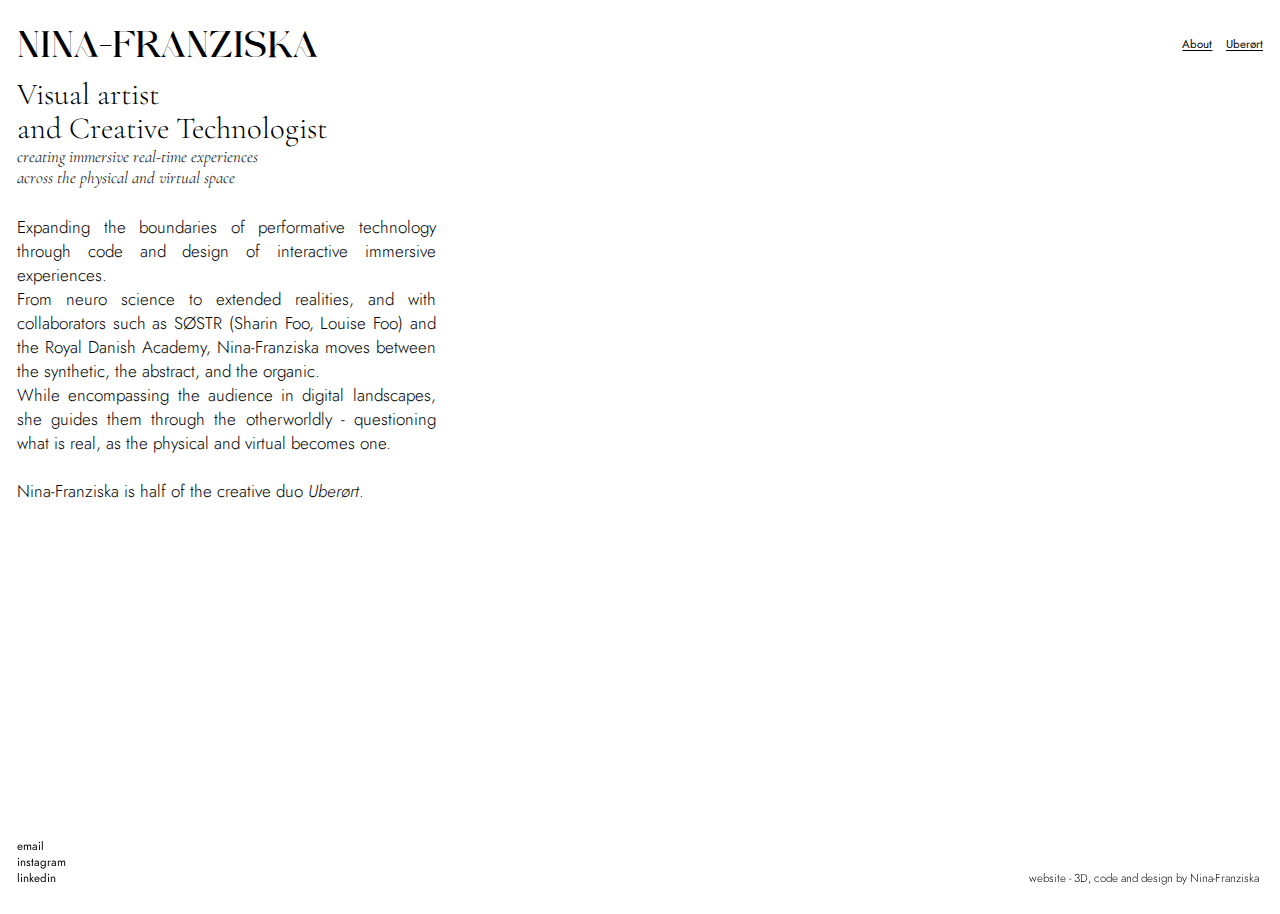
<file: index.html>
<!DOCTYPE html>
<!--[if lt IE 7]>      <html class="no-js lt-ie9 lt-ie8 lt-ie7"> <![endif]-->
<!--[if IE 7]>         <html class="no-js lt-ie9 lt-ie8"> <![endif]-->
<!--[if IE 8]>         <html class="no-js lt-ie9"> <![endif]-->
<!--[if gt IE 8]>      <html class="no-js"> <![endif]-->
<html>
  <head>
    <meta charset="utf-8" />
    <meta http-equiv="X-UA-Compatible" content="IE=edge" />
    <title>Nina-Franziska</title>
    <meta name="description" content="" />
    <meta name="viewport" content="width=device-width, initial-scale=1" />
    <link rel="preconnect" href="https://fonts.googleapis.com" />
    <link rel="preconnect" href="https://fonts.gstatic.com" crossorigin />
    <link
      href="https://fonts.googleapis.com/css2?family=Bitter:ital,wght@0,100;0,200;0,300;1,100;1,200;1,300&display=swap"
      rel="stylesheet"
    />
    <link rel="stylesheet" href="styles.css" />
    <!-- Typefaces -->
    <link rel="preconnect" href="https://fonts.googleapis.com" />
    <link rel="preconnect" href="https://fonts.gstatic.com" crossorigin />
    <!-- Cabin & Jost -->
    <link
      href="https://fonts.googleapis.com/css2?family=Cabin:ital,wght@0,400..700;1,400..700&family=Jost:ital,wght@0,100..900;1,100..900&display=swap"
      rel="stylesheet"
    />
    <!-- Abel-->
    <link
      href="https://fonts.googleapis.com/css2?family=Abel&display=swap"
      rel="stylesheet"
    />
    <!-- Nanum Myeongjo & DM Serif-->
    <link
      href="https://fonts.googleapis.com/css2?family=DM+Serif+Text:ital@0;1&family=Nanum+Myeongjo&display=swap"
      rel="stylesheet"
    />

    <!-- Cormorant Garamond Serif-->
    <link
      href="https://fonts.googleapis.com/css2?family=Cormorant+Garamond:ital,wght@0,300;0,400;0,500;0,600;0,700;1,300;1,400;1,500;1,600;1,700&display=swap"
      rel="stylesheet"
    />

    <script
      src="https://code.jquery.com/jquery-3.7.1.min.js"
      integrity="sha256-/JqT3SQfawRcv/BIHPThkBvs0OEvtFFmqPF/lYI/Cxo="
      crossorigin="anonymous"
    ></script>
  </head>

  <body class="">
    <header>
      <a><h1 id="logo">NINA-FRANZISKA</h1></a>

      <nav>
        <a href="javascript:void(0)" id = "about">About</a>
        <a href="https://www.instagram.com/uberort.studio/" target="_blank"
          >Uberørt</a
        >
      </nav>
    </header>

    <section class="container">
      <section class="left">
        <div>
          <div>
            <h1 class="cormorant-garamond-light">
              Visual artist <br />and Creative Technologist
            </h1>
            <h2 class="cormorant-garamond-light">
              <em
                >creating immersive real-time experiences <br />across the
                physical and virtual space</em
              >
            </h2>
          </div>
          <div>
            <p class="vision">
              Expanding the boundaries of performative technology through code
              and design of interactive immersive experiences. <br />From neuro
              science to extended realities, and with collaborators such as
              SØSTR (Sharin Foo, Louise Foo) and the Royal Danish Academy,
              Nina-Franziska moves between the synthetic, the abstract, and the
              organic. <br />
              While encompassing the audience in digital landscapes, she guides
              them through the otherworldly - questioning what is real, as the
              physical and virtual becomes one.
              <br />
              <br />Nina-Franziska is half of the creative duo
              <a
                href="https://www.instagram.com/uberort.studio/"
                target="_blank"
                ><em>Uberørt</em></a
              >.
            </p>
          </div>
        </div>
        <div>
          <!--   <h4> List of selected works </h4>  -->
        </div>
      </section>

      <section class="line">
        <!-- <img src="https://lh3.googleusercontent.com/d/1Z3pnalTqHfRtBYJASfwwZYXs_qQX6Fl6" /> -->
      </section>
      <!-- <div class = "line">
        <img src="Images/CoralLine.jpg" />
      </div> -->

      <section class="rightContainer"></section>
      <footer>
        <div>
          
          <a href="mailto:nina-franziska@hotmail.com" target="_blank">email</a>

          <a href="https://www.instagram.com/nina_franziska/" target="_blank"
            >instagram</a
          >

          <a href="https://www.linkedin.com/in/nina-franziska/" target="_blank"
            >linkedin</a
          >
        </div>
          <div>
          <p>website - 3D, code and design by Nina-Franziska</p>
        </div>
      </footer>
    </section>

    <!--[if lt IE 7]>
      <p class="browsehappy">
        You are using an <strong>outdated</strong> browser. Please
        <a href="javascript:void(0)">upgrade your browser</a> to improve your experience.
      </p>
    <![endif]-->

    <!-- <script src="injectingProjectInfo.js" async defer></script> -->
    <script src="Scripts/portfolioSlidingCarousel_new.js" async defer></script>
  </body>
</html>
</file>
<file: styles.css>
* {
  box-sizing: border-box;
  margin: 0;
  -moz-user-select: none;
  -khtml-user-select: none;
  -webkit-user-select: none;
  -ms-user-select: none;
  user-select: none;
}

@font-face {
  font-family: against;
  src: url(Fonts/against/against\ regular.otf);
}

.nanum-myeongjo-regular {
  font-family: "Nanum Myeongjo", serif;
  font-weight: 400;
  font-style: normal;
}

.cormorant-garamond-light {
  font-family: "Cormorant Garamond", serif;
  font-weight: 300;
  font-style: normal;
}

.cormorant-garamond-regular {
  font-family: "Cormorant Garamond", serif;
  font-weight: 400;
  font-style: normal;
}

.cormorant-garamond-bold {
  font-family: "Cormorant Garamond", serif;
  font-weight: 500;

  /* font-style: italic; */
}

.dm-serif text-regular {
  font-family: "DM Serif Text", serif;
  font-weight: 400;
  font-style: normal;
}

.dm-serif text-regular-italic {
  font-family: "DM Serif Text", serif;
  font-weight: 400;
  font-style: italic;
}

.cabin-normal {
  font-family: "Cabin", sans-serif;
  font-optical-sizing: auto;
  font-weight: 400;
  font-style: normal;
  font-variation-settings: "wdth" 100;
}

.jost-normal {
  font-family: "Jost", sans-serif;
  font-optical-sizing: auto;
  font-weight: 400;
  font-style: normal;
}

html,
body {
  /* font-size: 0.85vmax; */
  font-size: 0.85rem;
  font-family: "Jost", sans-serif;
  font-weight: 400;


  max-width: 100vw;
  min-height: 100vh;

  opacity: 1;
  transition: opacity 400ms;

}

header {
  margin-top: 1rem;
  padding: 1rem 1.25rem 0rem 1.25rem;
  display: flex;
  align-items: center;
  justify-content: space-between;
}

h1 {
  font-size: 2.25rem;
  font-weight: 300;
  line-height: 2.5rem;
}

.hide {
  opacity: 0;
}

h1#logo {
  font-family: "against";
  cursor:pointer;
}

h2 {
  padding-bottom: 2rem;
  font-size: 1.25rem;
}

a > h3 {

  text-underline-offset: 2px;
  text-decoration: underline;

}

p {
  font-weight: 300;
}

nav {
  display: flex;
  gap: 1rem;
}

a {
  text-decoration: none;
}

a:link,
a:visited {
  color: black;
}

a:hover {
  color: gray;
}

nav > a {
  color: currentColor;
  text-underline-offset: 2px;
  text-decoration: underline;
}

/* .line {

} */

.line img {
  width: 0.33vw;
  height: 90vh;
}

section.container {
  display: grid;
  grid-template-columns: 4fr 0.75fr 6fr;
  margin: 1.25rem;  /* defines the margin of the whole page except for header */

  max-height: 100vh;
  height: 85vh;
}

/* section.rightContainer {
  padding-bottom: 9%;

} */


section.left p.vision {
  font-size: 1.25rem;
  text-align: justify;
}

section.left {
  padding-right: 3.3rem;
}


footer {
  position: fixed;
  bottom: 1rem;
  /* width: 40vw; */
  width: 97vw;
  background-color: transparent;
  display: flex;
  justify-content: space-between;
  grid-template-columns: 1fr 1fr;
  align-items: end;
  /* background-color: white; */
}

footer div a {
  display: grid;
}


section.rightLanding {
  display: grid;
  justify-content: space-between;
  grid-template-columns: 4fr 6fr 3fr 2fr 0fr 0fr 0fr 0fr 0fr 0fr 0fr;
  /* gap: 1rem; /*set this to zero and style the rest to look like there is a cap*/
  cursor: e-resize;
  /* padding:  1rem 1rem; /* same here*/
  padding: 1rem 0.5rem; /*changed to fit the slide overflow system*/
  line-height: 1.2;
  height: 100%;

  transition: grid-template-columns 314ms;
}

div.projectInfoFigures {
  display: grid;
  justify-content: space-between;
  grid-template-columns: repeat(3, 1fr);
  /* padding: 1.34rem 0rem 1.34rem 0rem */
}

.figuresBottomPadding {
  padding-bottom: 1.34rem;
}

.figuresPadding {
  padding: 1.34rem 0rem 1.34rem 0rem;
}

section.rightProjectInfo {
  /* padding-left: 7rem; */
  /* padding-left: 13%; */
  padding-bottom: 10%;


  opacity: 1;
  transition: opacity 400ms;
}

ßrightProjectInfo .largeInitialPhoto {
  width: 100%;
}


section.rightProjectInfo .largeInitialVideoLandscape {
  max-width: 80%;
}

section.rightProjectInfo .largeFinalPhoto {
  width: 100%;
}

section.rightProjectInfo .largeFinalSquarePhotos img {
  /* aspect-ratio: 4/3;
  object-fit: cover;
  max-width: 100%; */

    max-width: 49%;
}



.largeFinalPhoto img {
  max-width: 100%;
}

.largeInitialPhoto img {
  max-width: 50%;
  aspect-ratio: 3/4;
  object-fit: cover;
}

/* .largeInitialPhoto iframe {
  max-width: 50%;
  aspect-ratio: 3/4;
  object-fit: cover;
  height: 60vh;
  width: 30vw;
} */

div.projectInfoFigures img {
  max-width: 100%;
  aspect-ratio: 4/6;
  object-fit: cover;
}

section.rightLanding div {
  overflow: hidden;
  opacity: 1;
  transition: opacity 400ms;
  /* background-color: bisque; */
}

section.rightLanding img {
  /*max-width: 100%*/
  max-width: 100%;
  aspect-ratio: 4/6;
  /*     aspect-ratio: 4/5; */
  object-fit: cover;
  /*max-height: 80vh;*/
}

figure,
figcaption {
  width: 100%;

  padding: 0 0.5rem; /*changed to fit the slide overflow system*/
}

figcaption {
  max-width: 10rem;
  margin: 0.25rem 0 0 0;
}

.projectInfoHeader {
  text-align: center;
  padding-top: 1rem;
  padding-bottom: 2rem;
}

@media only screen and (width <= 600px) and (orientation: portrait) {
  html,
  body {
    /*font-size: 24px;*/
    font-size: 1.5vmax;
  }

  h1 {
    /*font-size: 2rem;*/
    font-size: 3vmax;
    font-weight: 300;
  }

  section.container {
    grid-template-columns: auto auto;
    height: auto;
    /* max-height: 10vh; */
    /* height: 15vh; */
    /* grid-template-rows: auto auto; */
  }

  section.left {
    padding-bottom: 4vh;
  }

  section.rightLanding {
    padding-bottom: 40vh;
  }

  /* footer a {
        display:contents;
  } */

  /* footer {
    padding-top: .5rem;
    padding-bottom: 1.5rem;
    background-color: white;

  } */

  div.websiteBy {
    text-align: right;
  }

/* 
  iframe {

    position: absolute; 
    top: 0; 
    left: 0; 
    width: 50vw; 
    height: 100%
  } */


  @media only screen and (width <= 600px) and (orientation: portrait) {
      .rightContainer {
      grid-column-start: 1;
      padding-bottom: 15%;

      


    }

    .rightProjectInfo {
      padding-bottom: 25%;
    }


    section.rightLanding {
      padding-bottom: 10vh;
    }

    iframe {

      width: 90vw!important;
    

    }

    div:has(> iframe) { 
      margin: 0%!important;
     }
/* 
    footer{

        background-color: white;


    } */

  }





  /* .line img {

    width: 0.5vw;
    height: auto;
} */
}
</file>
